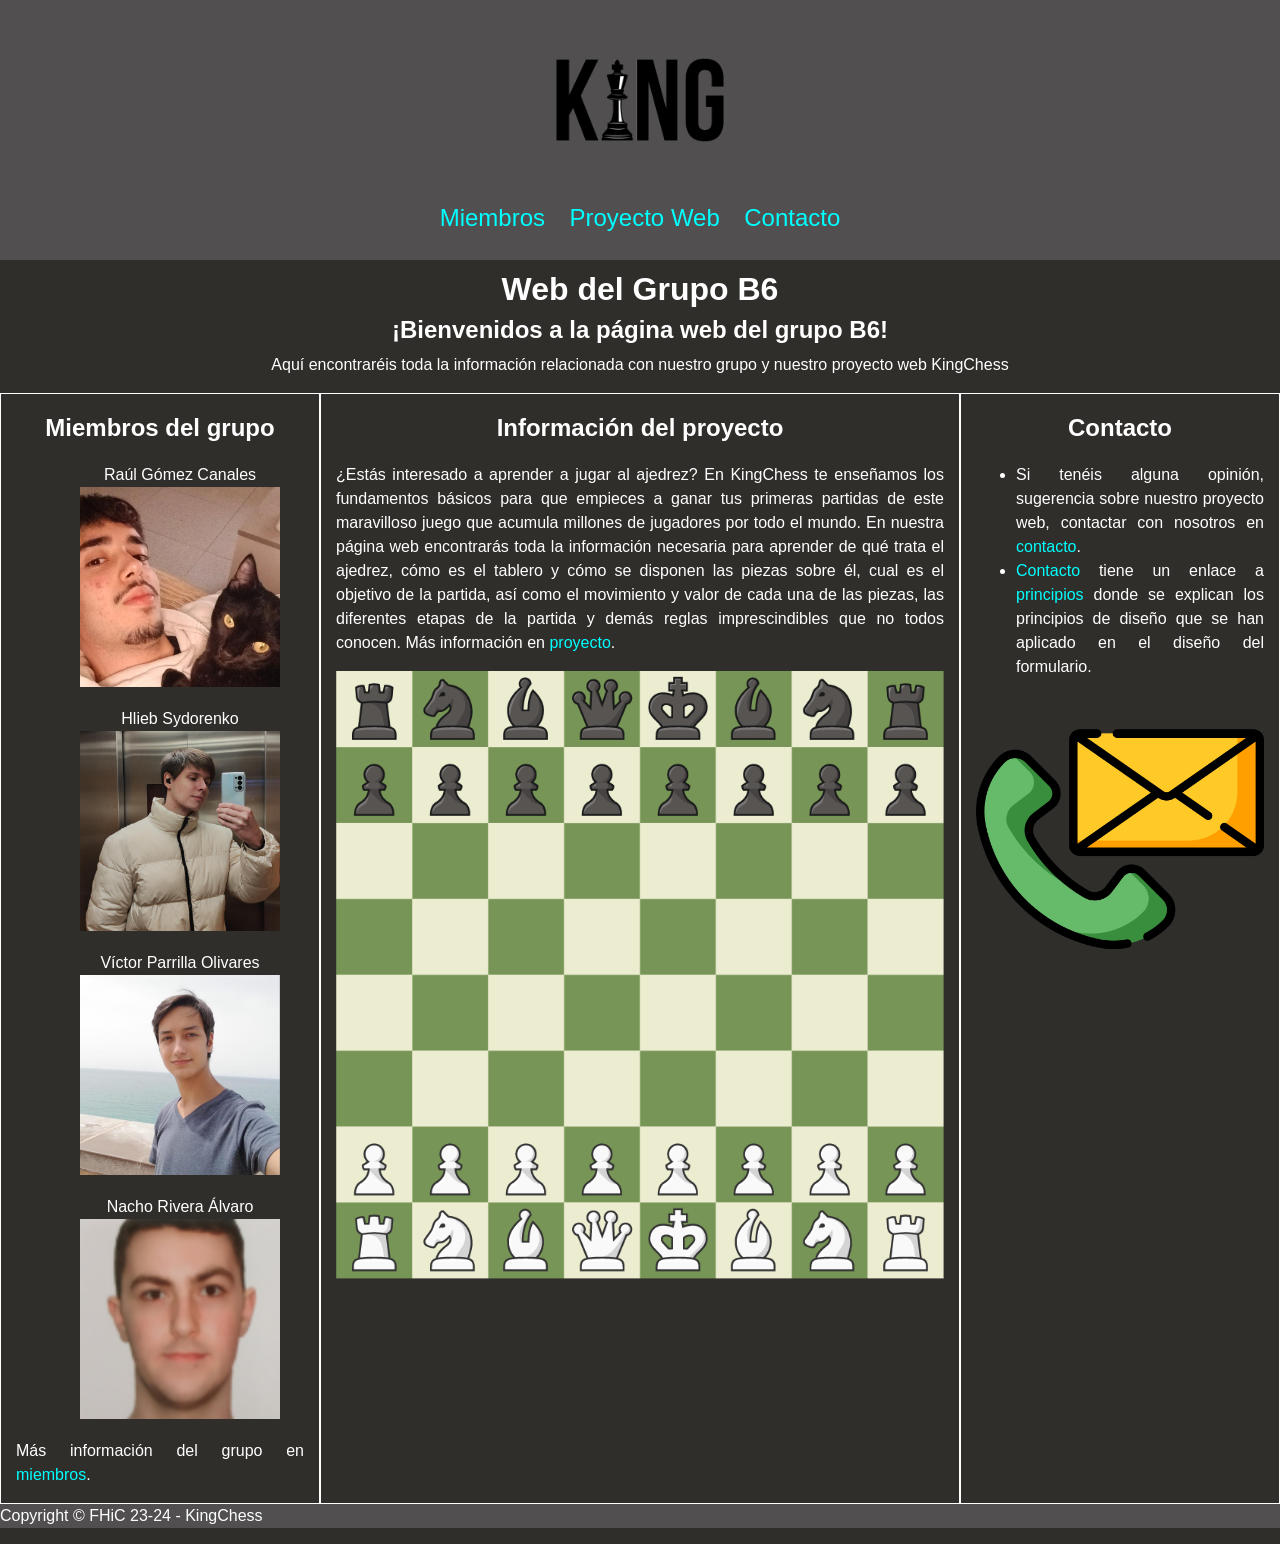
<file: index.html>
<!DOCTYPE html>
<html lang="es">
  <head>

    <meta charset="UTF-8" />
    <meta name="viewport" content="width=device-width, initial-scale=1.0" />
    <link rel="stylesheet" href="https://cdn.jsdelivr.net/npm/bootstrap@4.6.2/dist/css/bootstrap.min.css">
    <script src="https://cdn.jsdelivr.net/npm/jquery@3.7.1/dist/jquery.slim.min.js"></script>
    <script src="https://cdn.jsdelivr.net/npm/popper.js@1.16.1/dist/umd/popper.min.js"></script>
    <script src="https://cdn.jsdelivr.net/npm/bootstrap@4.6.2/dist/js/bootstrap.bundle.min.js"></script>
    <link rel="stylesheet" href="./style.css">
    <title>Prácticas de FHiC - B6</title> 
  </head>
  
  <body>  
    <header>
      <div class="container" id="headerContainer">
        <a href="index.html" title="Página de inicio"><img src="img/logoKingChessPNG.png" width="200" height="200" alt="Logo" id="logo"></a>
        
        <div id="linksContainer">
          <a href="miembros.html" title="Página de Miembros" class="link">Miembros</a>
          <a href="proyecto.html" title="Página del Proyecto" class="link">Proyecto Web</a>
          <a href="contacto.html" title="Página de Contacto" class="link">Contacto</a>
        </div>
      </div>
      <br>
    </header>
      
    <div id = "titulo">
      <h1>Web del Grupo B6</h1> 
      <h2>¡Bienvenidos a la página web del grupo B6!</h2> 
      <p>Aquí encontraréis toda la información relacionada con
        nuestro grupo y nuestro proyecto web KingChess</p>
    </div>  
      
    <div class="container-fluid">
      <div class="row">
              <div class="col-lg-3" id = "miembros">
                <h2>Miembros del grupo</h2>
                <ul id = "listaMiembros">
                  <li id="raul">Raúl Gómez Canales <br> <img src="img/raulIMG.png" class="img-fluid mx-auto d-block" alt="PFP Raul" width="200" height="200"> </li>
                  <li id="gleb">Hlieb Sydorenko <br> <img src="img/glebIMG.png" class="img-fluid mx-auto d-block" alt="PFP Gleb" width="200" height="200"> </li>
                  <li id="victor">Víctor Parrilla Olivares <br> <img src="img/victorIMG.png" class="img-fluid mx-auto d-block" alt="PFP Victor" width="200" height="200"> </li>
                  <li id="nacho">Nacho Rivera Álvaro <br> <img src="img/nachoIMG.png" class="img-fluid mx-auto d-block" alt="PFP Nacho" width="200" height="200"> </li>
                </ul>
                <p>Más información del grupo en <a href="miembros.html" title="Página de Miembros">miembros</a>.</p>
              </div>
    
              <div class="col-lg-6" id = "proyecto">
                <h2>Información del proyecto</h2>
                <p>¿Estás interesado a aprender a jugar al ajedrez? En KingChess te enseñamos los fundamentos 
                  básicos para que empieces a ganar tus primeras partidas de este maravilloso juego que acumula millones 
                  de jugadores por todo el mundo. En nuestra página web encontrarás toda la información necesaria para aprender 
                  de qué trata el ajedrez, cómo es el tablero y cómo se disponen las piezas sobre él, cual es el objetivo de la partida,
                  así como el movimiento y valor de cada una de las piezas, las diferentes etapas de la partida y demás reglas imprescindibles
                    que no todos conocen. Más información en <a href="proyecto.html" title="Página de Proyecto">proyecto</a>.
                </p>
                <div id = "ajedrez">
                  <img src="img/ajedrezIMG.png " class="img-fluid mx-auto d-block" alt="fichas ajedrez" width="750" height="750">
                </div>
              </div>
    
              <div class="col-lg-3" id = "contacto">
                <h2>Contacto</h2>
                <ul id = "listaContacto">
                  <li>Si tenéis alguna opinión, sugerencia sobre nuestro proyecto web, contactar con nosotros en <a href="contacto.html" title="Página de Contacto">contacto</a>.</li>
                  <li><a href="contacto.html" title="Página de Contacto">Contacto</a> tiene un enlace a <a href="principiosD.html" title="Página de Principios">principios</a> donde se explican los principios de diseño que se han aplicado en el diseño del formulario.</li>
                </ul>
                <img src="img/contactoIMG.png" class="img-fluid mx-auto d-block" alt="imagen de contacto" width="300" height="300">
              </div>
            </div>         
    </div>
    
    <footer>
      <p>Copyright &copy; FHiC 23-24 - KingChess</p>
    </footer>
    
    <script
      src="https://cdn.jsdelivr.net/npm/bootstrap@5.1.3/dist/js/bootstrap.bundle.min.js"
      integrity="sha384-ka7Sk0Gln4gmtz2MlQnikT1wXgYsOg+OMhuP+IlRH9sENBO0LRn5q+8nbTov4+1p"
      crossorigin="anonymous">
    </script>
    
  </body>
</html>
</file>
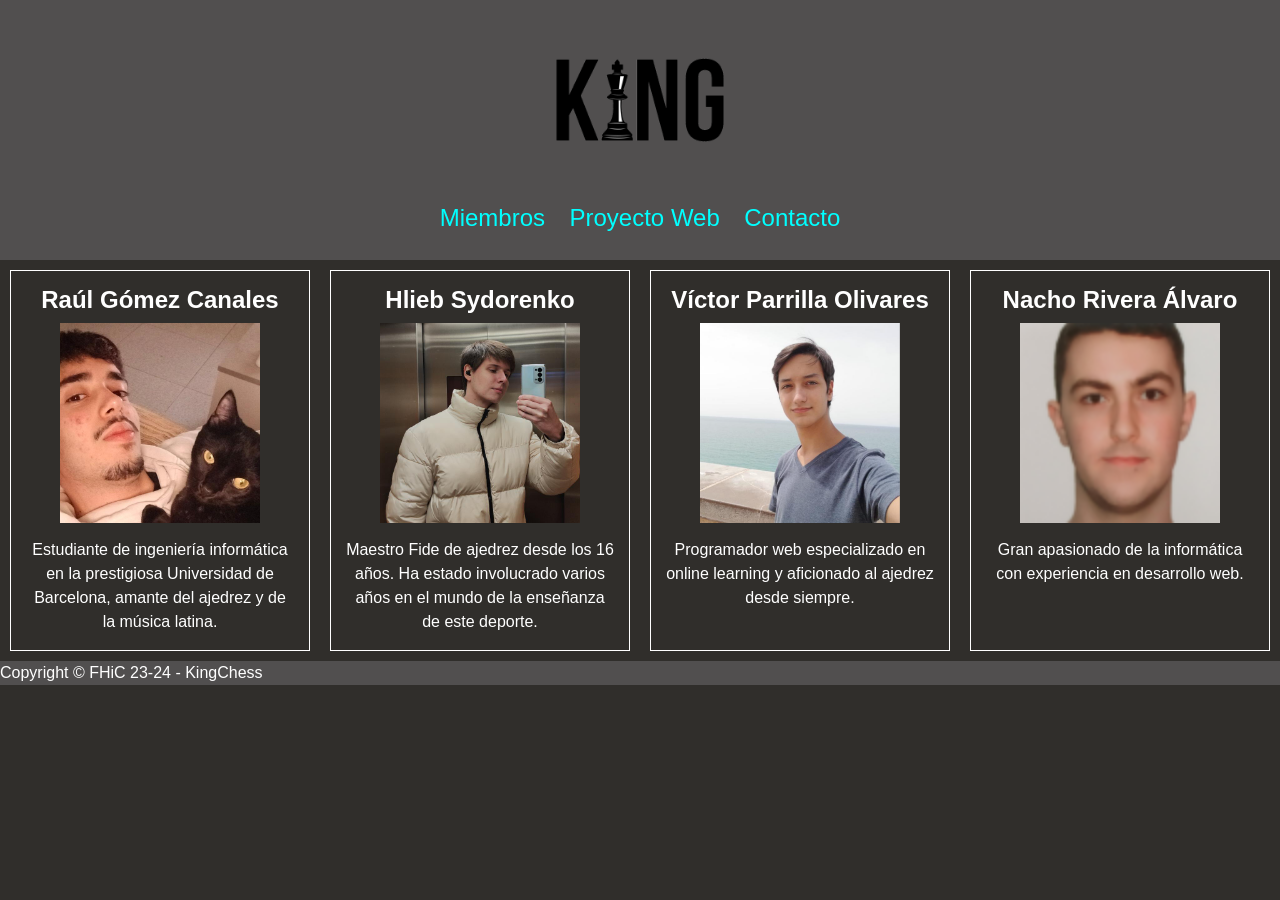
<file: miembros.html>
<!DOCTYPE html>
<html lang="es">
  <head>
    <meta charset="UTF-8" />
    <meta name="viewport" content="width=device-width, initial-scale=1.0" />
    <link rel="stylesheet" href="https://cdn.jsdelivr.net/npm/bootstrap@4.6.2/dist/css/bootstrap.min.css">
    <script src="https://cdn.jsdelivr.net/npm/jquery@3.7.1/dist/jquery.slim.min.js"></script>
    <script src="https://cdn.jsdelivr.net/npm/popper.js@1.16.1/dist/umd/popper.min.js"></script>
    <script src="https://cdn.jsdelivr.net/npm/bootstrap@4.6.2/dist/js/bootstrap.bundle.min.js"></script>
    <link rel="stylesheet" href="./style.css">
    <title>Prácticas de FHiC - B6</title>
  </head>
  <body>
    
    <header>
      <div class="container" id="headerContainer">
        <a href="index.html" title="Página de inicio"><img src="img/logoKingChessPNG.png" width="200" height="200" alt="Logo" id="logo"></a>
        
        <div id="linksContainer">
          <a href="miembros.html" title="Página de Miembros" class="link">Miembros</a>
          <a href="proyecto.html" title="Página del Proyecto" class="link">Proyecto Web</a>
          <a href="contacto.html" title="Página de Contacto" class="link">Contacto</a>
        </div>
      </div>
      <br>
    </header>

    <div id = "tituloMiembros">

    </div>

    <main id="main_miembros">
      <div class="container-fluid">
        
        <div class="row">
          <div class="col-lg" id="raul">
            <h2>Raúl Gómez Canales</h2>
            <img src="img/raulIMG.png" alt="PFP Raul" width="200" height="200">
            <p>Estudiante de ingeniería informática en la prestigiosa Universidad de Barcelona, 
              amante del ajedrez y de la música latina.
            </p>
          </div>

          <div class="col-lg" id="gleb">
            <h2>Hlieb Sydorenko</h2>
            <img src="img/glebIMG.png" alt="PFP Gleb" width="200" height="200">
            <p>Maestro Fide de ajedrez desde los 16 años. Ha estado involucrado varios años en 
              el mundo de la enseñanza de este deporte.</p> 
          </div>

          <div class="col-lg" id="victor">
            <h2>Víctor Parrilla Olivares</h2> 
            <img src="img/victorIMG.png" alt="PFP Victor" width="200" height="200">
            <p>Programador web especializado en online learning y aficionado al ajedrez desde siempre.
            </p>
          </div>

          <div class="col-lg" id="nacho">
            <h2>Nacho Rivera Álvaro</h2>
            <img src="img/nachoIMG.png" alt="PFP Nacho" width="200" height="200">
            <p>Gran apasionado de la informática con experiencia en desarrollo web.</p>
          </div>
        </div>
      </div>
    </main>


    <footer>
      <p>Copyright &copy; FHiC 23-24 - KingChess</p>
    </footer>

    <script
      src="https://cdn.jsdelivr.net/npm/bootstrap@5.1.3/dist/js/bootstrap.bundle.min.js"
      integrity="sha384-ka7Sk0Gln4gmtz2MlQnikT1wXgYsOg+OMhuP+IlRH9sENBO0LRn5q+8nbTov4+1p"
      crossorigin="anonymous">
    </script>

  </body>
</html>
</file>
<file: style.css>
html{
    font-family: Verdana, Geneva, Tahoma, sans-serif;
    background-color:rgb(48, 46, 43);
}

body{
    font-family: Verdana, Geneva, Tahoma, sans-serif;
    background-color:rgb(48, 46, 43);
}

h1{
    color: white;
    font-size: xx-large;
    font-weight: bold;
}

h2{
    color: white;
    font-size: x-large;
    font-weight: bold;
}

p{
    color: white;
    font-size:medium;
}

li{
    color: white;
}

a{
    color:aqua;
}

a:hover{
    color:bisque;
}

header, footer{
    background-color:rgb(81, 79, 79);    
}

#titulo > h1{
    margin-top: 10px;
}


#headerContainer {
    text-align: center;
}

#logo {
    display: block;
    margin: 0 auto; 
}

.link {
    margin: 0 10px; 
    font-size:x-large;
}

#titulo, main > #miembros, main > #proyecto > h2, main > #contacto > h2,  main > #proyecto > #ajedrez{
    text-align: center;
}

#contacto, #proyecto, #miembros {
    border-color: white;
    border: 1px solid hsl(0, 0%, 100%); 
    text-align: justify;
}

#contacto > h2, #proyecto > h2, #miembros > h2{
    text-align: center;
    font-weight: bold;
    margin-top: 20px;
    margin-bottom: 20px;
}

#miembros > #listaMiembros > #raul, #miembros > #listaMiembros > #gleb, #miembros > #listaMiembros > #victor, #miembros > #listaMiembros > #nacho{
    margin-bottom: 20px;
    text-align: center;
    list-style: none;
}

nav > ul, nav > img{
    flex: 1;
    margin: 10px;
    padding: 10px;
}

#main_miembros .container-fluid .row div {
    margin: 10px;
    align-items: center;
    border: 1px solid hsl(0, 0%, 100%); 
    text-align: center;
}

#main_miembros .container-fluid .row div p,  #main_miembros .container-fluid .row div h2{
    margin-top: 15px;
}

/* proyecto y principios de diseño*/
#main_proyecto{
    align-items: center;
    border: 1px solid hsl(0, 0%, 100%); 
    text-align: center;
}

/* CONTACTO */

#main_contacto > div {
    border: 1px solid hsl(0, 0%, 100%); 
    color: white;
}
</file>
